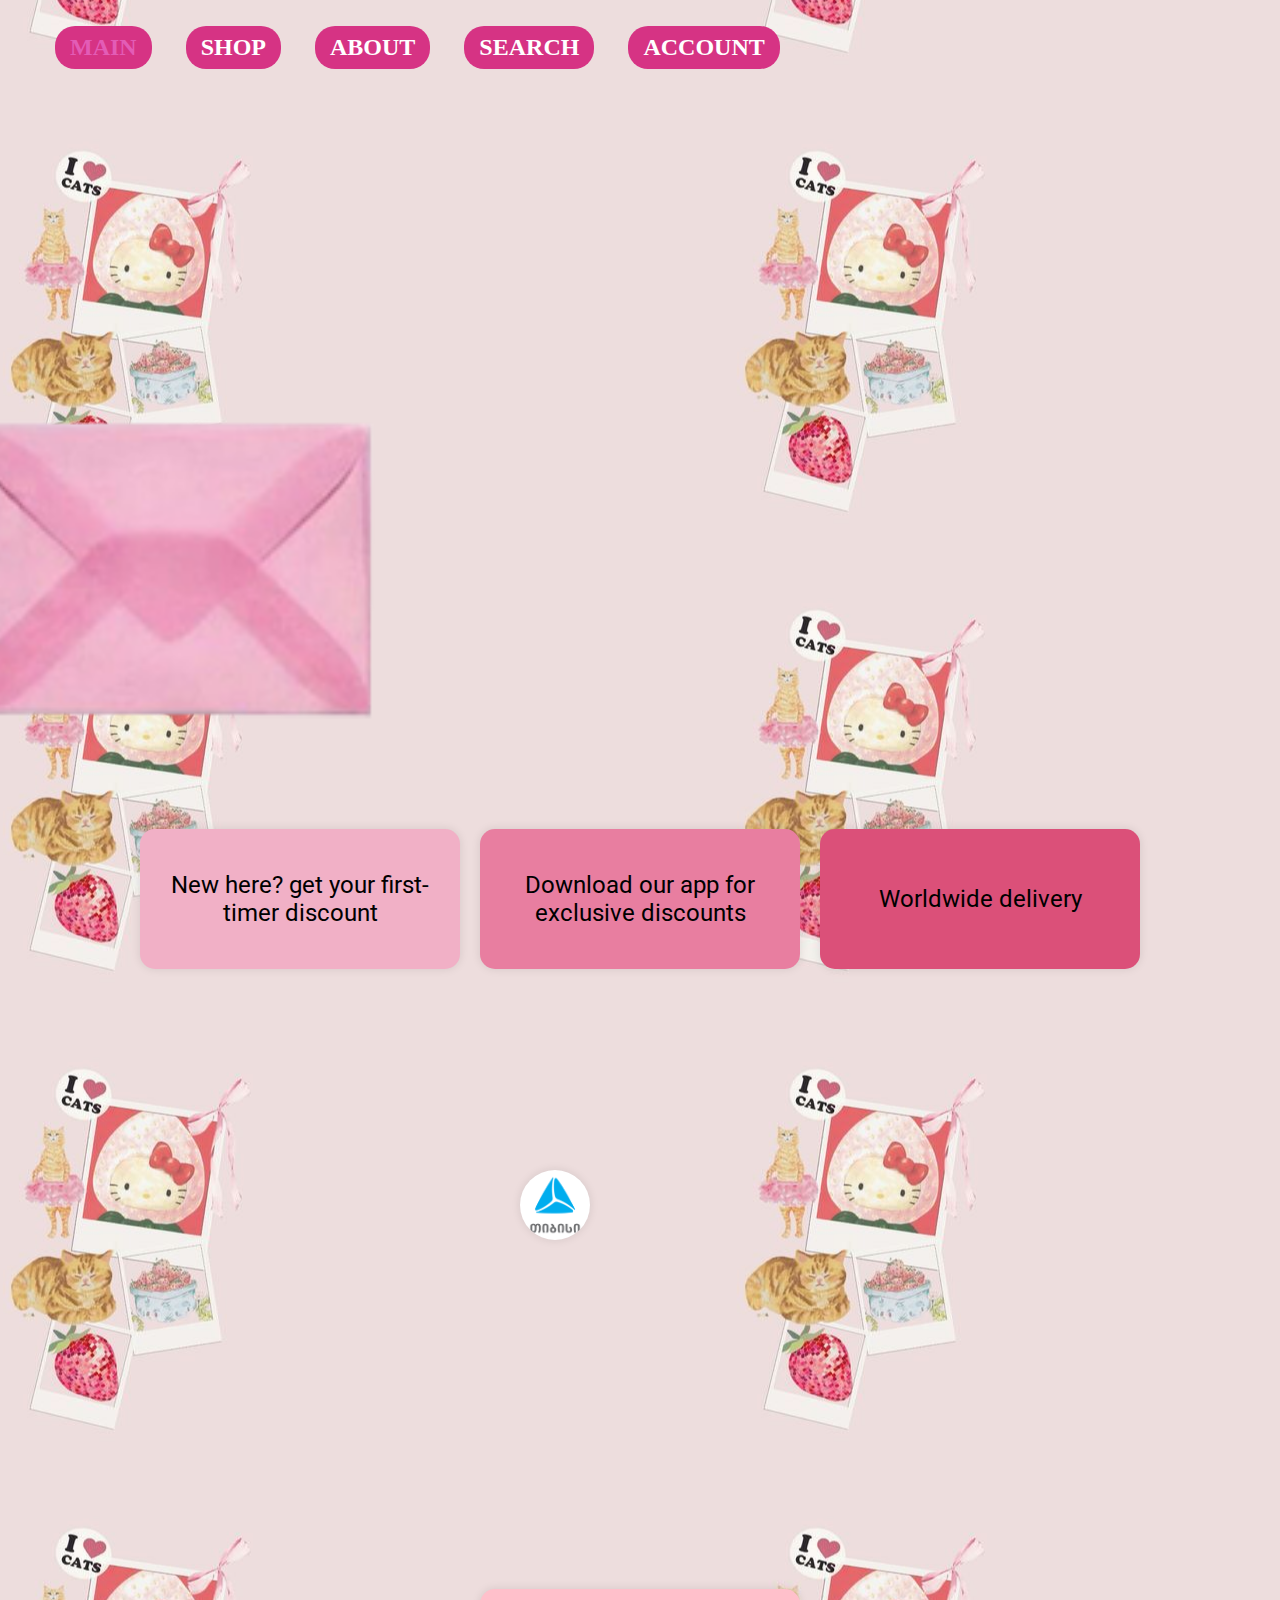
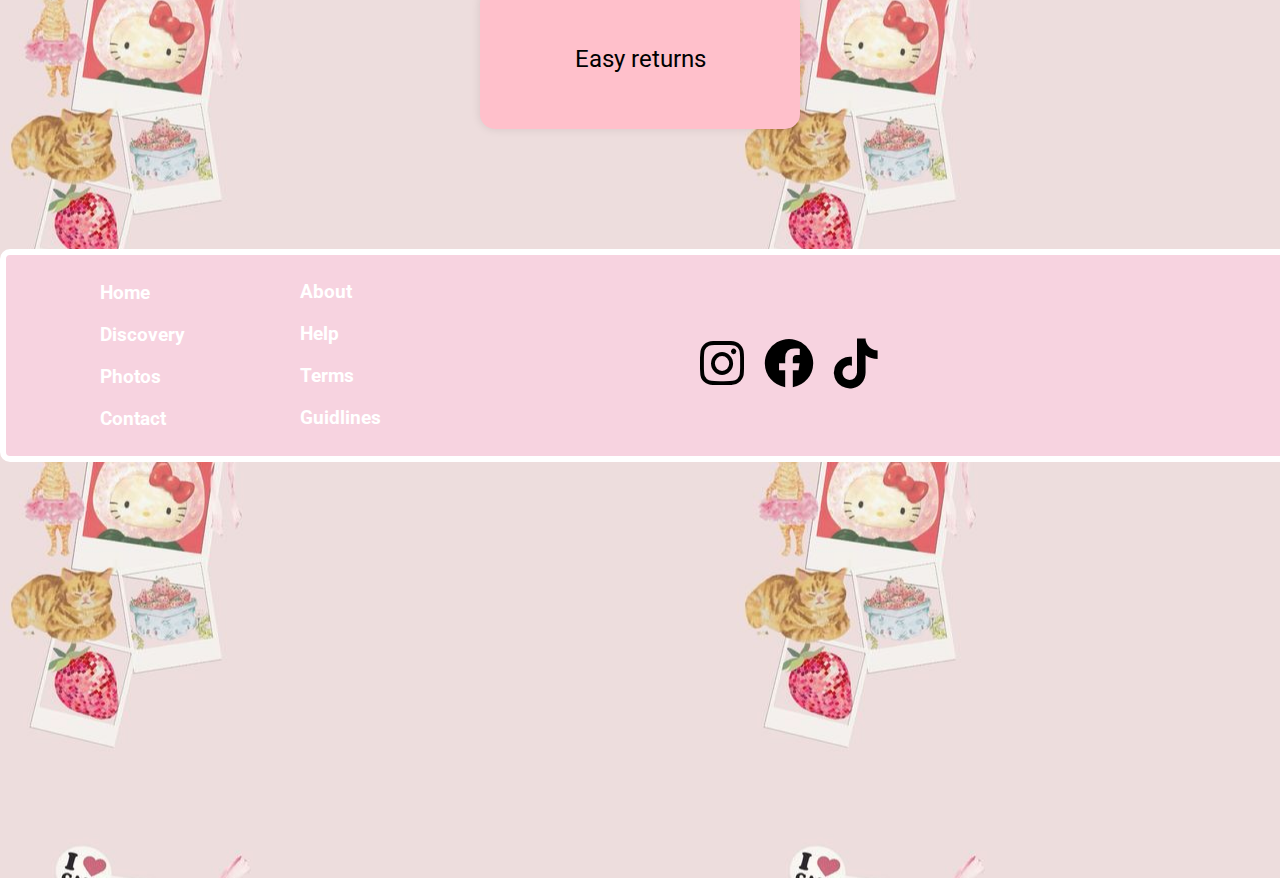
<file: index.html>
<!DOCTYPE html>
<html lang="en">
<head>
    <meta charset="UTF-8">
    <meta name="viewport" content="width=device-width, initial-scale=1.0">
    <title>ფინალური პროექტი</title>
    <link rel="stylesheet" href="./styles/style.css">
    <link rel="preconnect" href="https://fonts.googleapis.com">
    <link rel="preconnect" href="https://fonts.gstatic.com" crossorigin>
    <link href="https://fonts.googleapis.com/css2?family=Open+Sans:ital,wght@0,300..800;1,300..800&family=Roboto:ital,wght@0,100..900;1,100..900&family=Sevillana&display=swap" rel="stylesheet">
    <link rel="stylesheet" href="https://cdnjs.cloudflare.com/ajax/libs/font-awesome/6.0.0/css/all.min.css">
</head>
<body>
    <nav>
		<ul>
			<li><a href="#" id="active">MAIN</a> </li>
            <li><a href="./shop/shop.html">SHOP</a> </li>
			<li><a href="./about/about.html">ABOUT</a> </li>
            <li><a href="./search/search.html">SEARCH</a></li>
            <li><a href="./account/account.html">ACCOUNT</a></li>
            
		</ul>
	</nav>
    <div class="photos">
    <img src="./images/closed.png" class="closed" alt="envelope">
    <img src="./images/oppened.png" class="opened" alt="Pink envelope" >
    </div>
   <div class="mtl">
<div class="only"> New here? get your first-timer discount </div>
<div class="onlyy"> Download our app for exclusive discounts</div>

<div class="nn"> Worldwide delivery</div>
<div class="nnn"> Easy returns</div>
</div>
<header></header>
<div class="end">
	    	<p>Home</p>
	    	<p>Discovery</p>
	    	<p>Photos</p>
	    	<p>Contact</p>
	    </div>
        <div class="dam">
	    	<p>About</p>
	    	<p>Help</p>
	    	<p>Terms</p>
	    	<p>Guidlines</p>
	    </div>
<a href="https://tbcbank.ge/ka/tbc-education" >
    <img class="logo" src="./images/tbc-logo.png"  alt="TBC Bank Logo">
</a>
<nav class="social"> 
<i class="fab fa-instagram "></i>
<i class="fab fa-facebook"></i>
<i class="fab fa-tiktok"></i>
</nav>


     
</body>
</html>
</file>
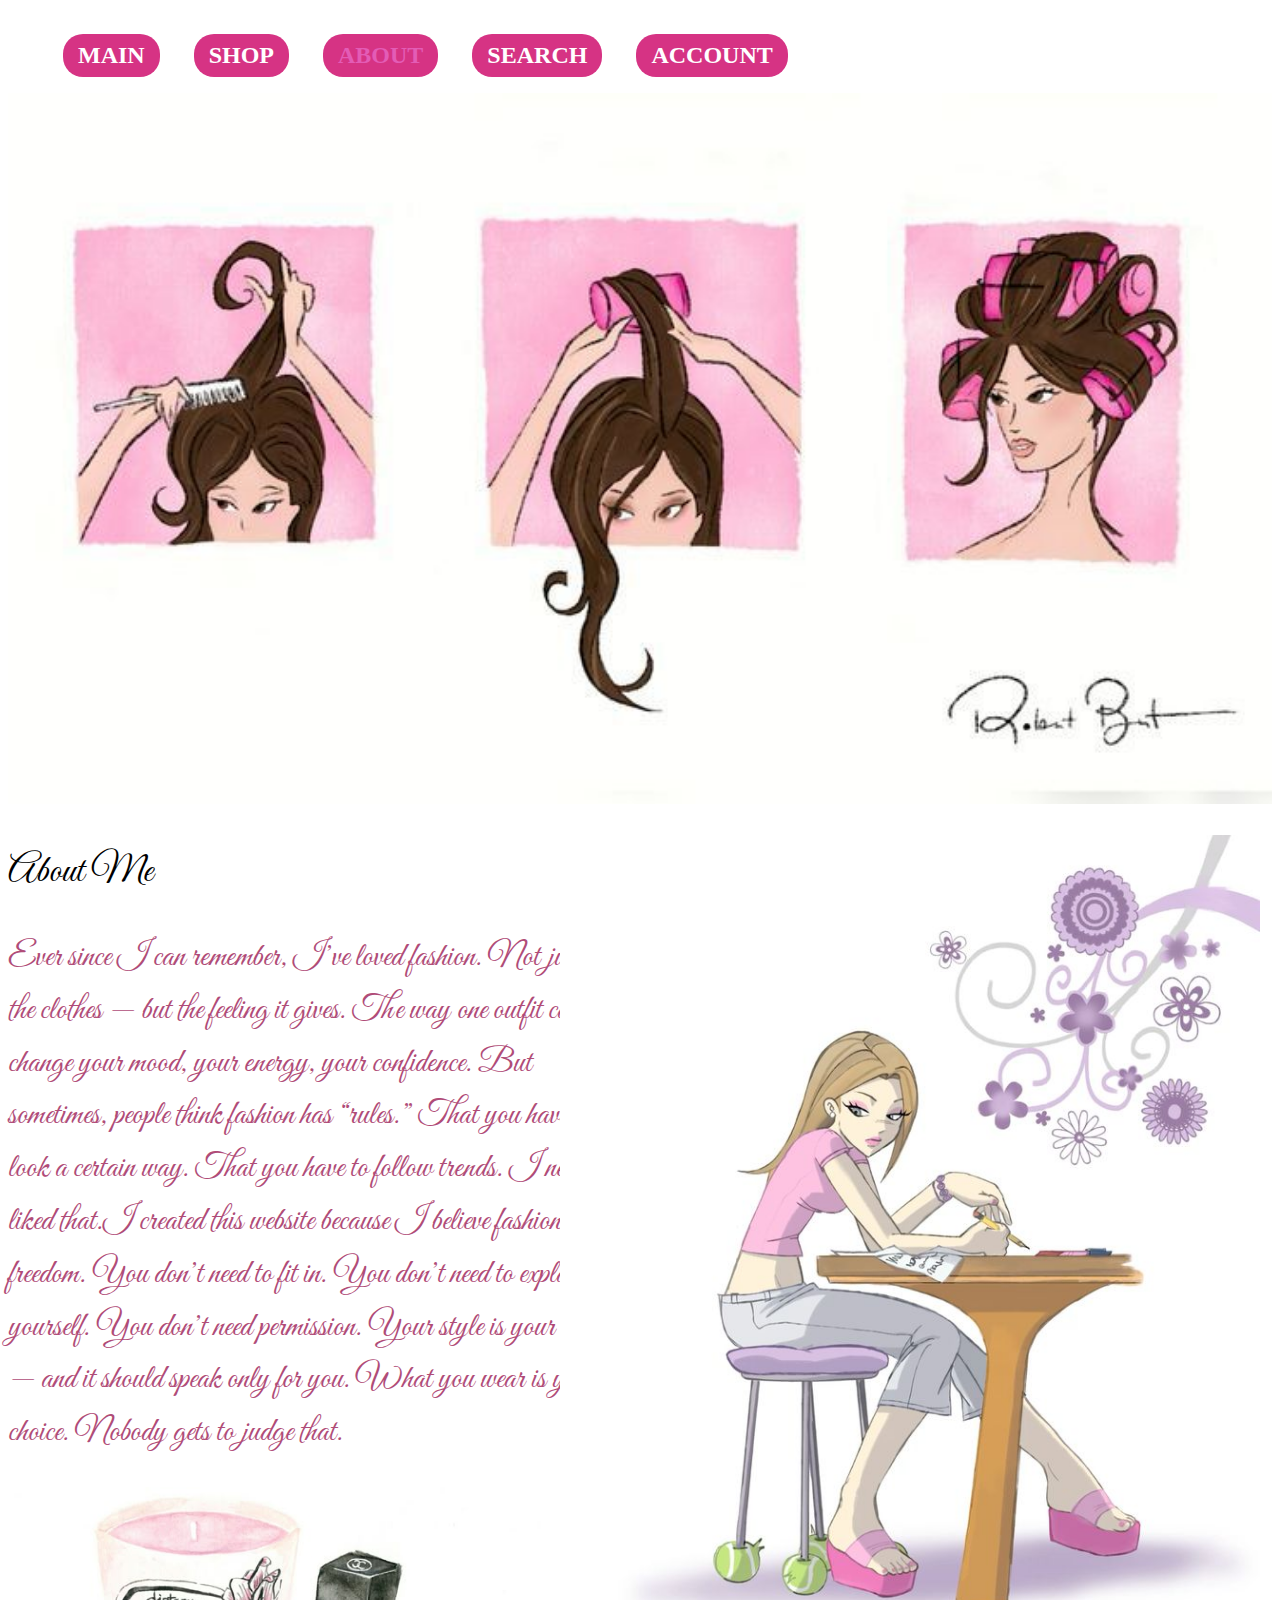
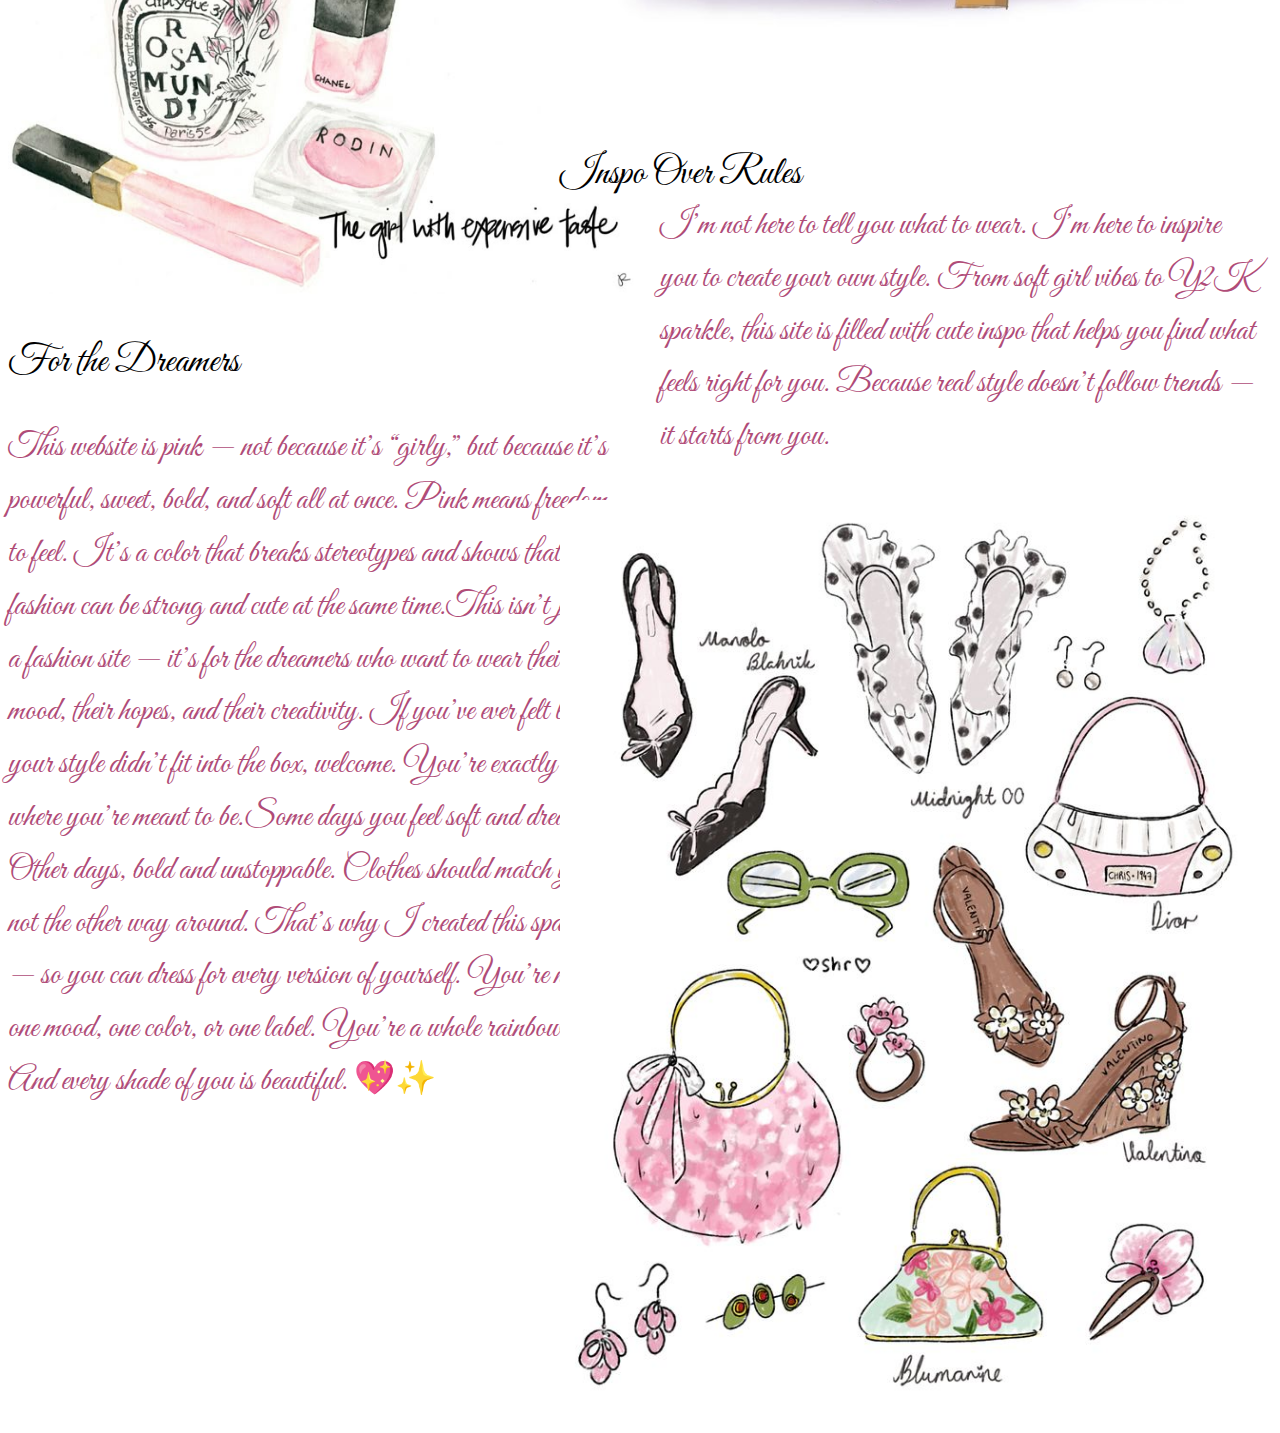
<file: about/about.html>
<!DOCTYPE html>
<html lang="en">
<head>
    <meta charset="UTF-8">
    <meta name="viewport" content="width=device-width, initial-scale=1.0">
    <title>about</title>
    <link rel="stylesheet" href="../about/styles/about.css">
     <link rel="preconnect" href="https://fonts.googleapis.com">
<link rel="preconnect" href="https://fonts.gstatic.com" crossorigin>
<link href="https://fonts.googleapis.com/css2?family=Great+Vibes&family=Open+Sans:ital,wght@0,300..800;1,300..800&family=Roboto:ital,wght@0,100..900;1,100..900&family=Sevillana&display=swap" rel="stylesheet">

</head>
<body>
     <nav>
		<ul>
			<li><a href="index.html">MAIN</a> </li>
            <li><a href="../shop/shop.html">SHOP</a> </li>
			<li><a href="#" id="active">ABOUT</a> </li>
            <li><a href="../search/search.html">SEARCH</a></li>
            <li><a href="../account/account.html">ACCOUNT</a></li>
            
		</ul>
	</nav>
    <img class="image" src="../images/hair.jpeg" alt="Fashion Inspiration">
    <h2>About Me</h2>
  <h2 class="ss">Ever since I can remember, I’ve loved fashion. Not just the clothes — but the feeling it gives. The way one outfit can change your mood, your energy, your confidence. But sometimes, people think fashion has “rules.” That you have to look a certain way. That you have to follow trends.
I never liked that.I created this website because I believe fashion is freedom.
You don’t need to fit in. You don’t need to explain yourself.
You don’t need permission.
Your style is your voice — and it should speak only for you.
What you wear is your choice. Nobody gets to judge that.</h2>
<img class="image2" src="../images/girll.jpeg" alt="Fashion Inspiration">
<img class="image3" src="../images/nivt.jpeg" alt="Fashion Inspiration">
<h2 class="mm"> Inspo Over Rules</h2>
<h2 class="sss">I’m not here to tell you what to wear.
I’m here to inspire you to create your own style.
From soft girl vibes to Y2K sparkle, this site is filled with cute inspo that helps you find what feels right for you.
Because real style doesn’t follow trends — it starts from you.</h2>
<img class="image4" src="../images/cool.jpeg" alt="Fashion Inspiration">
<h2> For the Dreamers</h2>
<h2 class="ss">This website is pink — not because it’s “girly,” but because it’s powerful, sweet, bold, and soft all at once.
Pink means freedom to feel.
It’s a color that breaks stereotypes and shows that fashion can be strong and cute at the same time.This isn’t just a fashion site — it’s for the dreamers who want to wear their mood, their hopes, and their creativity.
If you’ve ever felt like your style didn’t fit into the box, welcome.
You’re exactly where you’re meant to be.Some days you feel soft and dreamy.
Other days, bold and unstoppable.
Clothes should match you, not the other way around.

That’s why I created this space — so you can dress for every version of yourself.
You’re not one mood, one color, or one label.
You’re a whole rainbow. And every shade of you is beautiful. 💖✨
</h2>


</body>
</html>
</file>
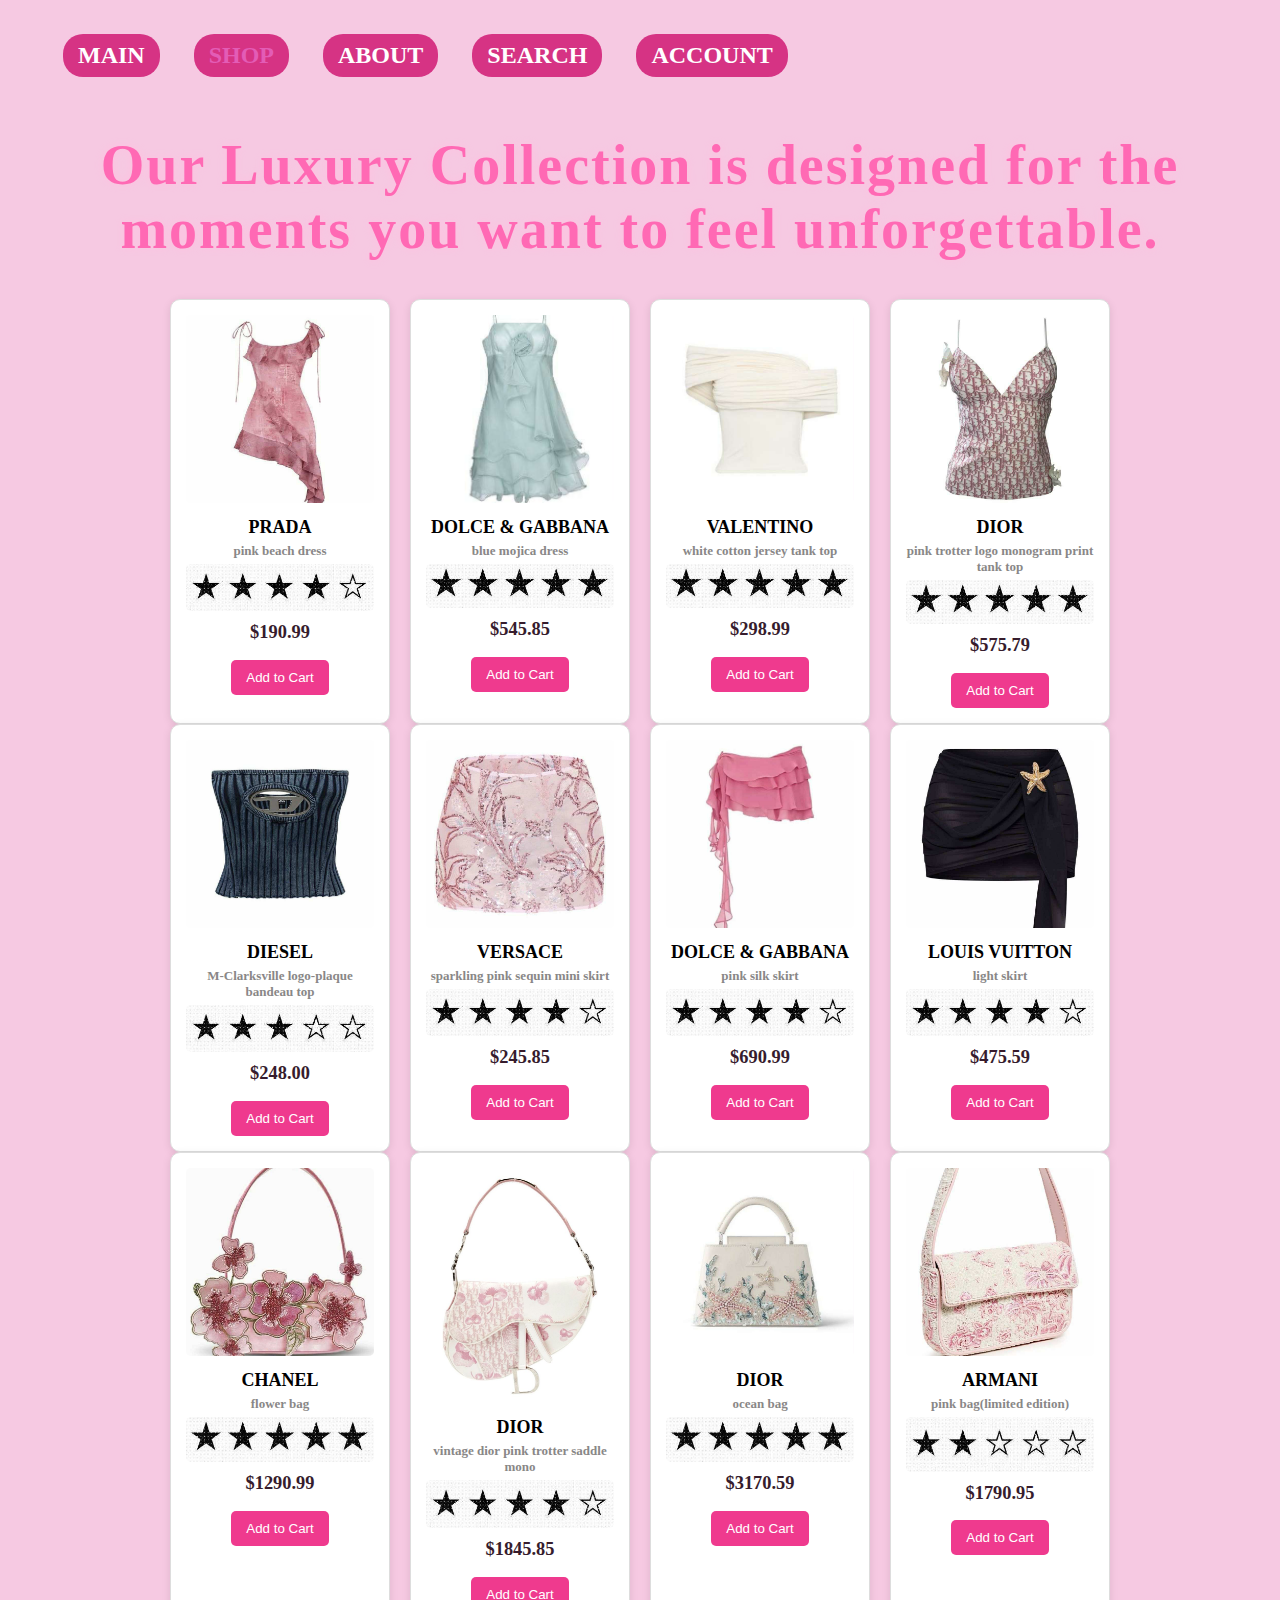
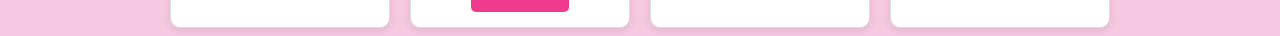
<file: shop/shop.html>
<!DOCTYPE html>
<html lang="en">
<head>
    <meta charset="UTF-8">
    <meta name="viewport" content="width=device-width, initial-scale=1.0">
    <title>shop</title>
    <link rel="stylesheet" href="../shop/styles/shop.css">
    <link rel="stylesheet" href="https://cdnjs.cloudflare.com/ajax/libs/font-awesome/6.5.0/css/all.min.css">
    <link rel="preconnect" href="https://fonts.googleapis.com">
    <link rel="preconnect" href="https://fonts.gstatic.com" crossorigin>
    <link href="https://fonts.googleapis.com/css2?family=Open+Sans:ital,wght@0,300..800;1,300..800&family=Roboto:ital,wght@0,100..900;1,100..900&family=Sevillana&display=swap" rel="stylesheet">
</head>
<body>
    <nav>
		<ul>
			<li><a href="index.html">MAIN</a> </li>
            <li><a href="#" id="active">SHOP</a> </li>
			<li><a href="../about/about.html">ABOUT</a> </li>
            <li><a href="../search/search.html">SEARCH</a></li>
            <li><a href="../account/account.html">ACCOUNT</a></li>
            
		</ul>
	</nav>
    
  <h1 class="main" > 
    Our Luxury Collection is designed for the moments you want to feel unforgettable.  

  </h1>


    <div class="card-container">
    <div class="card">
      <img src="../images/pink.png" alt="Product 1">
      <h3>PRADA</h3>
      <h4>pink beach dress</h4>
      <img class="stars" src="../images/otxi.png" alt="stars" >
      <p class="price">$190.99</p>
      <button>Add to Cart</button>
    </div>

    <div class="card">
      <img src="../images/blue.png" alt="Product 2">
      <h3>DOLCE & GABBANA</h3>
      <h4>blue mojica dress</h4>
      <img class="stars" src="../images/xuti.png" alt="stars" >
      <p class="price">$545.85</p>
      <button>Add to Cart</button>
    </div>
    <div class="card">
      <img src="../images/maisuri.png" alt="Product 1">
      <h3>VALENTINO</h3>
      <h4>white cotton jersey tank top</h4>
      <img class="stars" src="../images/xuti.png" alt="stars" >
      <p class="price">$298.99</p>
      <button>Add to Cart</button>
    </div>
    <div class="card">
      <img src="../images/dior.png" alt="Product 1">
      <h3>DIOR</h3>
      <h4>pink trotter logo monogram print tank top</h4>
      <img class="stars" src="../images/xuti.png" alt="stars">
      <p class="price">$575.79</p>
      <button>Add to Cart</button>
    </div>

  </div>
  <div class="card-container">
    <div class="card">
      <img src="../images/maika.png" alt="Product 1">
      <h3>DIESEL</h3>
      <h4>M-Clarksville logo-plaque bandeau top</h4>
      <img class="stars" src="../images/sami.png" alt="stars" >
      <p class="price">$248.00</p>
      <button>Add to Cart</button>
    </div>

    <div class="card">
      <img src="../images/skirt.png" alt="Product 2">
      <h3>VERSACE</h3>
      <h4>sparkling pink sequin mini skirt</h4>
      <img class="stars" src="../images/otxi.png" alt="stars">
      <p class="price">$245.85</p>
      <button>Add to Cart</button>
    </div>
    <div class="card">
      <img src="../images/pinkskirt.png" alt="Product 1">
      <h3>DOLCE & GABBANA</h3>
      <h4>pink silk skirt</h4>
      <img class="stars" src="../images/otxi.png" alt="stars" >
      <p class="price">$690.99</p>
      <button>Add to Cart</button>
    </div>
    <div class="card">
      <img src="../images/black.png" alt="Product 1">
      <h3>LOUIS VUITTON</h3>
      <h4>light skirt</h4>
      <img class="stars" src="../images/otxi.png" alt="stars" >
      <p class="price">$475.59</p>
      <button>Add to Cart</button>
    </div>

  </div>
<div class="card-container">
    <div class="card">
      <img src="../images/lamazi.png" alt="Product 1">
      <h3>CHANEL</h3>
      <h4>flower bag</h4>
      <img class="stars" src="../images/xuti.png" alt="stars" >
      <p class="price">$1290.99</p>
      <button>Add to Cart</button>
    </div>

    <div class="card">
      <img src="../images/ddior.jpeg" alt="Product 2">
      <h3>DIOR</h3>
      <h4>vintage dior pink trotter saddle mono</h4>
      <img class="stars" src="../images/otxi.png" alt="stars" >
      <p class="price">$1845.85</p>
      <button>Add to Cart</button>
    </div>
    <div class="card">
      <img src="../images/tetri.png" alt="Product 1">
      <h3>DIOR</h3>
      <h4>ocean bag</h4>
      <img class="stars" src="../images/xuti.png" alt="stars" >
      <p class="price">$3170.59</p>
      <button>Add to Cart</button>
    </div>
    <div class="card">
      <img src="../images/yvavilebi.png" alt="Product 1">
      <h3>ARMANI</h3>
      <h4>pink bag(limited edition)</h4>
      <img class="stars" src="../images/ori.png" alt="stars" >
      <p class="price">$1790.95</p>
      <button>Add to Cart</button>
    </div>


    
</body>
</html>
</file>
<file: styles/style.css>
body {
    margin: 0;
    padding: 0;
    -webkit-box-align: center;
        -ms-flex-align: center;
            align-items: center;
    background-image: url('../images/ss.jpeg');
    background-size: auto;
    background-position: center;
    background-repeat: 2;
}
.closed{
    width: 800px;
    height: 800px;
    left: 40%;
    position: absolute;
    -webkit-transform: translateX(-750px);
        -ms-transform: translateX(-750px);
            transform: translateX(-750px); 
    top: 20%;
}
.opened{
    display: -webkit-box;
    display: -ms-flexbox;
    display: flex;
    -webkit-box-pack: center;
        -ms-flex-pack: center;
            justify-content: center;
    -webkit-box-align: center;
        -ms-flex-align: center;
            align-items: center;
    width: 550px;
    height: 550px;
    opacity: 0;
    left: 0%;
    top: 0%;
    position: absolute; 
    -webkit-transform: translate(-50%, -38%); 
        -ms-transform: translate(-50%, -38%); 
            transform: translate(-50%, -38%);
    top: 47%;
    left:20%;
    -webkit-transition: all 3s ease;
    -o-transition: all 3s ease;
    transition: all 3s ease;
    
}
.photo{
    position: relative;
    margin-top: 40px;

}
.opened:hover {
    opacity: 1;
}

header h1 {
  font-size: 40px;
  margin: 0;
  color: #fff;
  text-shadow: 2px 2px #d63384;
}
a{
	text-decoration: none;
	font-weight: 700;
	font-size: 24px;
	color:black;
	margin: 0 30px;
    display: inline-block;
    float: left;
}

#active {
    color: #e35cb6;
}
nav,ul,li{
	display: inline-block;
}
nav {
  margin-top: 10px;
}

nav a {
  margin: 0 15px;
  text-decoration: none;
  color: #fff;
  font-weight: bold;
  background: #d63384;
  padding: 8px 15px;
  border-radius: 20px;
  -webkit-transition: all 0.3s ease;
  -o-transition: all 0.3s ease;
  transition: all 0.3s ease;
}

nav a:hover {
  background: #fff;
  color: #d63384;
  border: 1px solid #d63384;
}
.lamazi{
    width: 50%;
    height: 50%;
    position: absolute;
    top: 36%;
    left: 40%;
    background-color: rgba(0, 0, 0, 0.5);
    display: -webkit-box;
    display: -ms-flexbox;
    display: flex;
    -webkit-box-pack: center;
        -ms-flex-pack: center;
            justify-content: center;
    -webkit-box-align: center;
        -ms-flex-align: center;
            align-items: center;
}
.mtl {
    display: -webkit-box;
    display: -ms-flexbox;
    display: flex;
    -ms-flex-wrap: wrap;
        flex-wrap: wrap;
    gap: 20px;
    -webkit-box-pack: center;
        -ms-flex-pack: center;
            justify-content: center;
    margin-top: 100px;
    padding: 40px;
}

.only, .onlyy, .nn, .nnn {
    background-color: pink;
    font-weight: 400;
    font-size: 24px;
    color: black;
    width: 280px;
    height: 100px;
    display: -webkit-box;
    display: -ms-flexbox;
    display: flex;
    -webkit-box-align: center;
        -ms-flex-align: center;
            align-items: center;
    -webkit-box-pack: center;
        -ms-flex-pack: center;
            justify-content: center;
    text-align: center;
    padding: 20px;
    border-radius: 15px;
    -webkit-box-shadow: 0 0 10px rgba(0,0,0,0.1);
            box-shadow: 0 0 10px rgba(0,0,0,0.1);
    margin-top: 600px;
    font-family: "Roboto", sans-serif;
    font-optical-sizing: auto;
    font-style: normal;
    font-variation-settings: "wdth" 100;
}
.only { background-color: #F1B0C6; }
.onlyy { background-color: #E87EA0; }
.nn { background-color: #DB5079}


.end {
    font-weight: 700;
    font-size: 19px;
    color: white;
    font-family: "Roboto", sans-serif;
    font-optical-sizing: auto;
    font-style: normal;
    font-variation-settings: "wdth" 100;
    -webkit-transform: translateY(-200px) translateX(100px);
        -ms-transform: translateY(-200px) translateX(100px);
            transform: translateY(-200px) translateX(100px);
    
}

.dam {
    font-weight: 700;
    font-size: 19px;
    color: white;
    font-family: "Roboto", sans-serif;
    font-optical-sizing: auto;
    font-style: normal;
    font-variation-settings: "wdth" 100;
    -webkit-transform: translateY(-430px) translateX(300px);
        -ms-transform: translateY(-430px) translateX(300px);
            transform: translateY(-430px) translateX(300px);
    margin-top: 80px;
}
header {
    width: 1400px;
    height: 201px;
    background-color: #F7D3E0;
    -webkit-transform: translateY(-670px);
        -ms-transform: translateY(-670px);
            transform: translateY(-670px);
    -webkit-box-shadow: 0 1 10px rgba(0,0,0,0.1);
            box-shadow: 0 1 10px rgba(0,0,0,0.1);
    border: white 6px solid;
    border-radius: 10px;
}
header {
    display: block;
    unicode-bidi: -webkit-isolate;
    unicode-bidi: -moz-isolate;
    unicode-bidi: isolate;
    -webkit-transform: none;
        -ms-transform: none;
            transform: none;
    margin-top: 80px;

}
.logo{
    width: 70px;
    height: 70px;
    position: absolute;
    top: 20px;
    left: 20px;
    border-radius: 50%;
    background-color: #fff;
    -webkit-box-shadow: 0 0 10px rgba(0,0,0,0.1);
            box-shadow: 0 0 10px rgba(0,0,0,0.1);
    -webkit-transform: translateY(1150px) translateX(500px);
        -ms-transform: translateY(1150px) translateX(500px);
            transform: translateY(1150px) translateX(500px);
}
.logoo{
    width: 80px;
    height: 70px;
    position: absolute;
    top: 20px;
    left: 20px;
    border-radius: 50%;
    background-color: #fff;
    -webkit-box-shadow: 0 0 10px rgba(0,0,0,0.1);
            box-shadow: 0 0 10px rgba(0,0,0,0.1);
    -webkit-transform: translateY(1150px) translateX(700px);
        -ms-transform: translateY(1150px) translateX(700px);
            transform: translateY(1150px) translateX(700px);
}
.social{
   -webkit-transform: translateY(-550px) translateX(700px);
       -ms-transform: translateY(-550px) translateX(700px);
           transform: translateY(-550px) translateX(700px);
   font-size: 50px;
    gap: 20px;
    display: -webkit-box;
    display: -ms-flexbox;
    display: flex;
    -webkit-box-pack: center;
        -ms-flex-pack: center;
            justify-content: center;
    -webkit-box-align: center;
        -ms-flex-align: center;
            align-items: center;
    position: absolute;
}
@media (max-width: 768px) {
  body {
    padding: 10px;
  }
  nav a {
    font-size: 18px;
    margin: 0 10px;
  }



  .closed {
    width: 90%;
    height: auto;
    left: 50%;
    top: 150px;
    -webkit-transform: translateX(-50%);
        -ms-transform: translateX(-50%);
            transform: translateX(-50%);
    position: relative;
  }

  .opened {
    width: 60%;
    height: auto;
    top: auto;
    left: 50%;
    -webkit-transform: translate(-40%, -115%);
        -ms-transform: translate(-40%, -115%);
            transform: translate(-40%, -115%);
    position: relative;
    margin-top: 80px;
  }

  .lamazi {
    width: 90%;
    height: auto;
    left: 50%;
    -webkit-transform: translateX(-50%);
        -ms-transform: translateX(-50%);
            transform: translateX(-50%);
    top: auto;
    position: relative;
    margin-top: 40px;
  }

  .mtl {
    -webkit-box-orient: vertical;
    -webkit-box-direction: normal;
        -ms-flex-direction: column;
            flex-direction: column;
    -webkit-box-align: center;
        -ms-flex-align: center;
            align-items: center;
    gap: 20px;
    margin-top: 50px;
    padding: 20px;
  }

  .only, .onlyy, .nn, .nnn {
    width: 90%;
    font-size: 18px;
    height: auto;
    padding: 20px;
    margin-top: 30px;
  }

  .end, .dam {
    -webkit-transform: none;
        -ms-transform: none;
            transform: none;
    text-align: center;
    margin-top: 20px;
  }

  .logo, .logoo {
    width: 50px;
    height: 50px;
    position: relative;
    -webkit-transform: none;
        -ms-transform: none;
            transform: none;
    margin: 10px auto;
    display: block;
  }
  
  .social {
    position: relative;
    -webkit-transform: none;
        -ms-transform: none;
            transform: none;
    margin-top: 20px;
    font-size: 30px;
    -webkit-transform: translate(-35%, 140%);
        -ms-transform: translate(-35%, 140%);
            transform: translate(-35%, 140%);
  }
  header {
    width: 90%;
    height: 100px;
    -webkit-transform: none;
        -ms-transform: none;
            transform: none;
    padding: 20px;
    text-align: center;
  }
  .end {
    font-size: 15px;
    margin-top: -150px;
    margin-right: 250px;
    align-self: flex-start;  
  }
   .dam {
    font-size: 15px;
    margin-top: -130px;
    margin-right: 0px;
    align-self: flex-start;  
  }
  .social {
    font-size: 25px;
    margin-top: -80px;
    margin-right: -1700px;
    align-self: flex-start;  
  }
  .logo {
    font-size: 25px;
    margin-top: -140px;
    margin-right: -300px;
    align-self: flex-start;  
  }

}
</file>
<file: about/styles/about.css>
a{
	text-decoration: none;
	font-weight: 700;
	font-size: 24px;
	color:black;
	margin: 0 30px;
	display: inline-block;
}

#active {
    color: #e35cb6;
}
nav,ul,li{
	display: inline-block;
}
header h1 {
  font-size: 40px;
  margin: 0;
  color: #fff;
  text-shadow: 2px 2px #d63384;
}

nav {
  margin-top: 10px;
}

nav a {
  margin: 0 15px;
  text-decoration: none;
  color: #fff;
  font-weight: bold;
  background: #d63384;
  padding: 8px 15px;
  border-radius: 20px;
  -webkit-transition: all 0.3s ease;
  -o-transition: all 0.3s ease;
  transition: all 0.3s ease;
}

nav a:hover {
  background: #fff;
  color: #d63384;
  border: 1px solid #d63384;
}
.image {
    width: 100%;
    height: 100%;
    -o-object-fit: cover;
       object-fit: cover;
}
h2 {
     font-family: "Great Vibes", cursive;
     font-weight: 400;
     font-style: normal;
     font-size: 39px;
      color: black;
      margin-top: 40px;
}

.ss {
      font-size: 33px;
      line-height: 1.6;
      max-width: 600px;
      margin-top: 35px;
      color: #b04c78;
      font-family: "Great Vibes", cursive;
     font-weight: 400;
     font-style: normal;
     text-align: left;
}
.image2{
    margin-top: 35px;
    width: 700px;
    height: -webkit-min-content;
    height: -moz-min-content;
    height: min-content;
    border-radius: 20px;
    position: absolute;
    top: 800px;
    right: 20px;

}
.image3 {
    width: 50%;
    height: 50%;
}
.sss {
      font-size: 33px;
      line-height: 1.6;
      max-width: 600px;
      margin-top: 35px;
      color: #b04c78;
      font-family: "Great Vibes", cursive;
     font-weight: 400;
     font-style: normal;
     text-align: left;
     margin-top: 1000px;
    width: 700px;
    height: -webkit-min-content;
    height: -moz-min-content;
    height: min-content;
    border-radius: 20px;
    position: absolute;
    top: 800px;
    right: 20px;
}
.mm{
     font-family: "Great Vibes", cursive;
     font-weight: 400;
     font-style: normal;
     font-size: 39px;
     color: black;
     margin-top: 950px;
    width: 700px;
    height: -webkit-min-content;
    height: -moz-min-content;
    height: min-content;
    border-radius: 20px;
    position: absolute;
    top: 800px;
    right: 20px;

}
.image4{
    margin-top: 1300px;
    width: 700px;
    height: -webkit-min-content;
    height: -moz-min-content;
    height: min-content;
    border-radius: 20px;
    position: absolute;
    top: 800px;
    right: 20px;
}
@media screen and (max-width: 768px) {
    .image2, .image3, .image4 {
        width: 100%;
        height: auto;
        position: relative;
        top: 0;
        right: 0;
    }
    .sss, .mm {
        width: 90%;
        margin: 0 auto;
        position: relative;
        top: 0;
    }
    .ss {
        width: 90%;
        margin: 0 auto;
        position: relative;
        top: 0;
    }
    h2 {
        font-size: 30px;
        text-align: center;     
    }
    .image4 {
        margin-top: 0;
        position: relative;
        top: 0;
        right: 0;
    }
    .image2 {
        margin-top: 0;
        position: relative;
        top: 0;
        right: 0;  
    }
      nav a {
    font-size: 18px;
    margin: 0 10px;
    gap: 5px;
  }
   
    
}
</file>
<file: shop/styles/shop.css>
* {
  box-sizing: border-box;
}
 a{
	text-decoration: none;
	font-weight: 700;
	font-size: 24px;
	color:black;
	margin: 0 30px;
	display: inline-block;
}
#active {
    color: #e35cb6;
}
body {
    background-color: rgb(246, 201, 226);
}
nav,ul,li{
	display: inline-block;
}
header h1 {
  font-size: 40px;
  margin: 0;
  color: #fff;
  text-shadow: 2px 2px #d63384;
}

nav {
  margin-top: 10px;
}

nav a {
  margin: 0 15px;
  text-decoration: none;
  color: #fff;
  font-weight: bold;
  background: #d63384;
  padding: 8px 15px;
  border-radius: 20px;
  -webkit-transition: all 0.3s ease;
  -o-transition: all 0.3s ease;
  transition: all 0.3s ease;
}

nav a:hover {
  background: #fff;
  color: #d63384;
  border: 1px solid #d63384;
}

nav a:hover {
  background: #fff;
  color: #d63384;
  border: 1px solid #d63384;
}
.card-container {
  display: flex;
  gap: 70px 20px;
  flex-wrap: wrap;
  justify-content: center;
  
}

.card {
  background-color: white;
  border: 1px solid #ddd;
  border-radius: 10px;
  width: 220px;
  padding: 15px;
  text-align: center;
  box-shadow: 0 2px 8px rgba(0, 0, 0, 0.1);
  transition: transform 0.2s;
}

.card:hover {
  transform: scale(1.03);
}

.card img {
  width: 100%;
  border-radius: 5px;
}

.card h3 {
  font-size: 18px;
  margin: 10px 0 5px;
}

.card .price {
  color: #361c2d;
  font-weight: bold;
  margin-bottom: 10px;
}

.card button {
  background-color: #ec1378d5;
  color: white;
  border: none;
  padding: 10px 15px;
  border-radius: 5px;
  cursor: pointer;
}

.card button:hover {
  background-color: #d69af1;
}
h4 {
  font-size: 13px;
  color: #898787;
  margin: 5px 0;
}
p {
  font-family: 'Georgia', serif;
  font-size: 1.15em;
  color: whitesmoke;
  line-height: 1.9em;
  max-width: 700px;
  margin: 0 auto;
}
.main{
  font-family: 'Cookie', cursive; 
  font-size: 3.5em;
  color: #ff69b4;
  text-align: center;
  margin-top: 40px;
  text-shadow: 0 0 10px #ffc0e0;
  letter-spacing: 2px;
animation: fadeIn 1.5s ease-in-out;
   
}
@keyframes fadeIn {
  from { opacity: 0; transform: translateY(-10px); }
  to { opacity: 1; transform: translateY(0); }
}
@media screen and (max-width: 768px) {
  .card-container {
    flex-direction: column;
    align-items: center;
  }
  
  .card {
    width: 90%;
    margin-bottom: 20px;
  }
    
    .card img {
        height: 200px;
        object-fit: cover;
    }
   

@media screen and (max-width: 768px) {
  .login-box {
    width: 90%;
    padding: 20px;
    box-shadow: none;
    border-radius: 0;
  } 
  nav a {
    font-size: 18px;
    margin: 0 10px;
  }

  
  .login-box h1 {
    font-size: 28px;
  }
  
  .login-box input {
    font-size: 14px;
  }
  
  .login-box button {
    padding: 10px;
    font-size: 14px;
  }
  
  .buttons {
    flex-direction: column;
    gap: 10px;
  }

.card img {
  width: 100%;
  height: auto;
  border-radius: 8px;
}
}
.nnice{
    width: 100%;
    height: 100%;
    object-fit: cover;
    border-radius: 20px;
    object-position: center;
}
</file>
